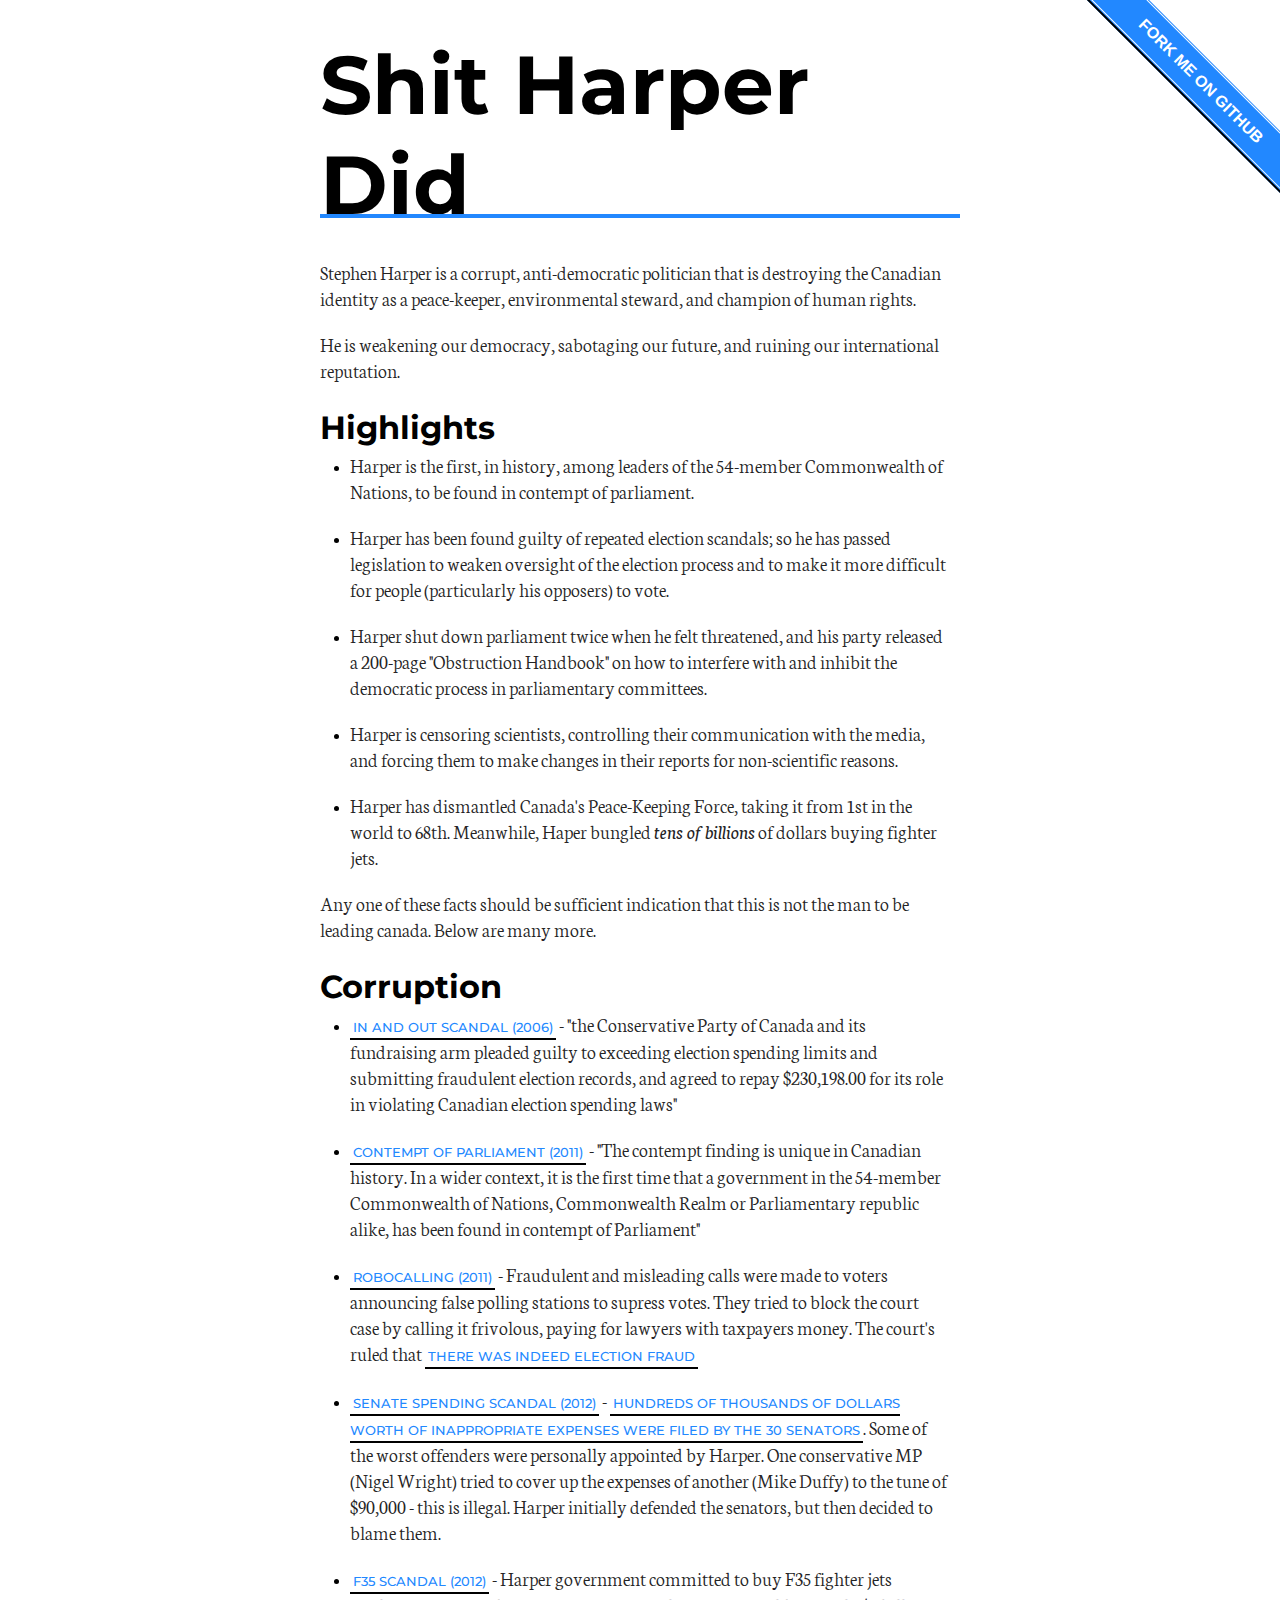
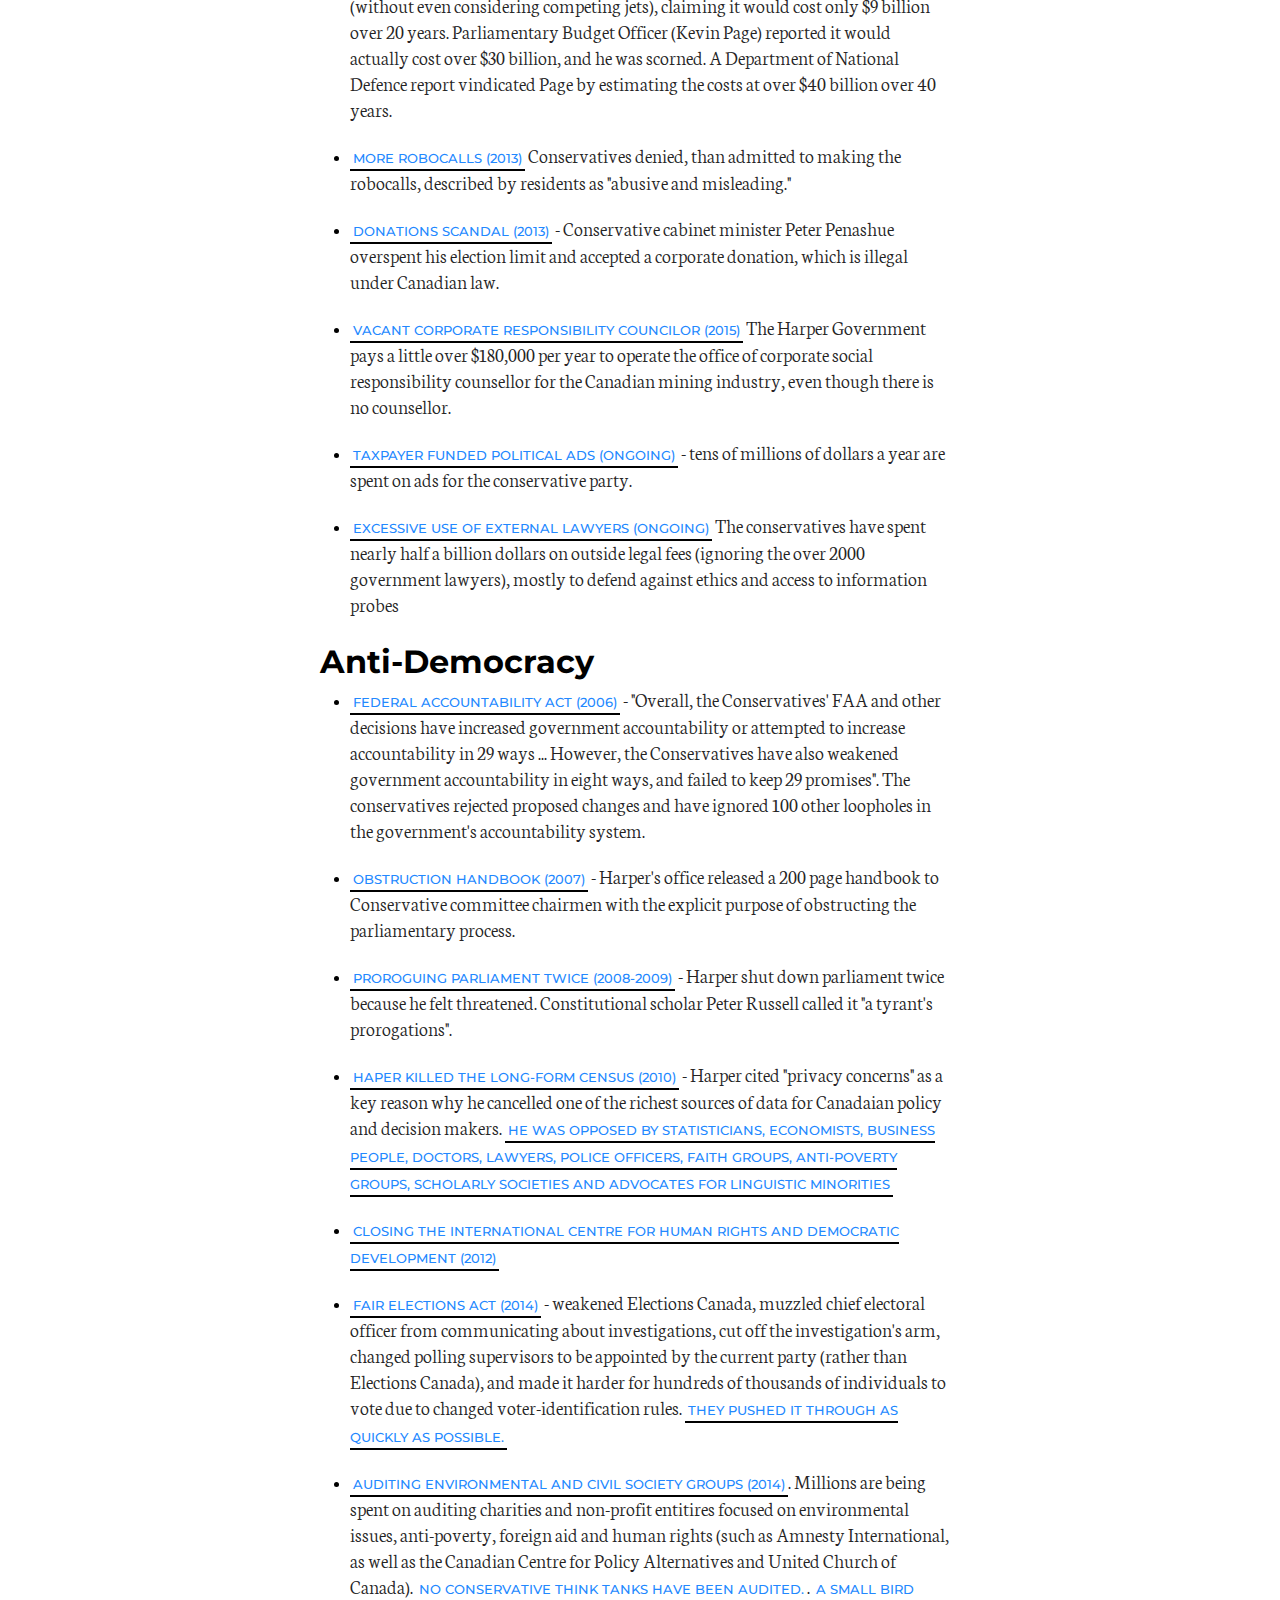
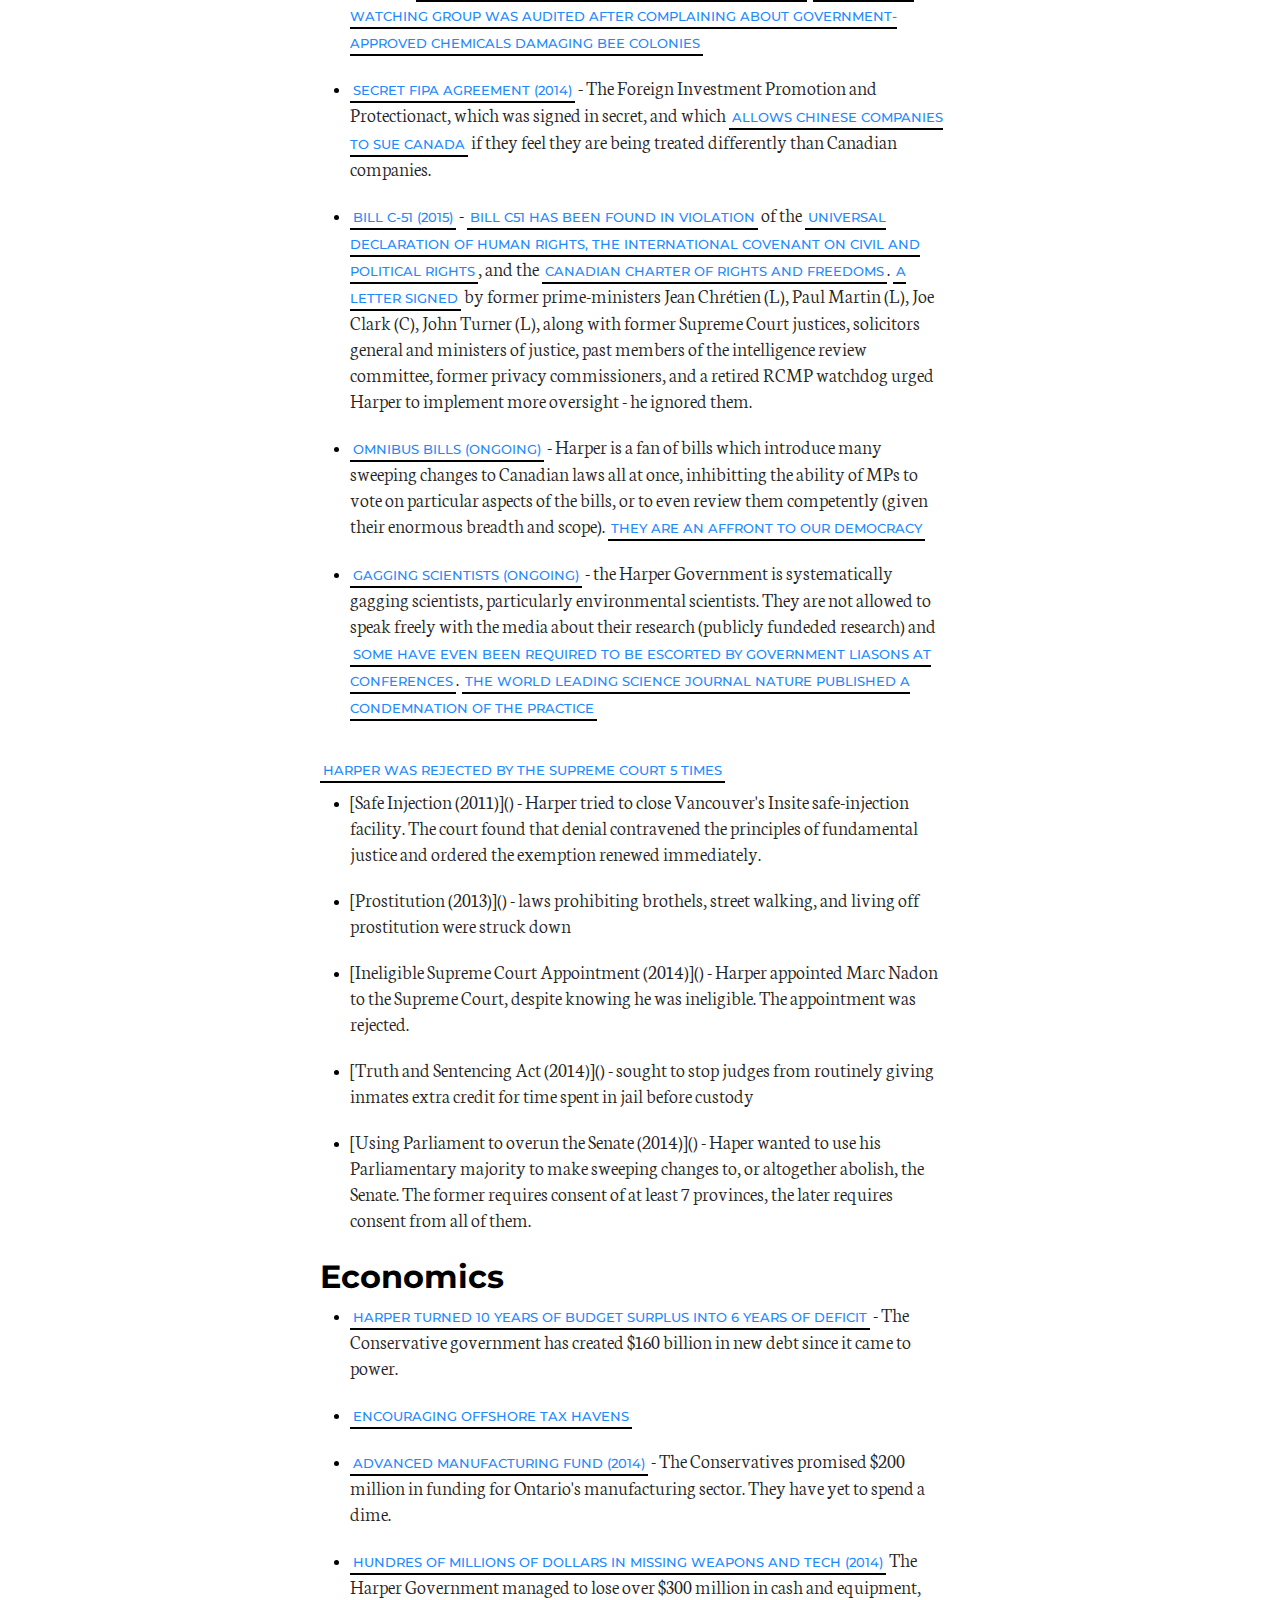
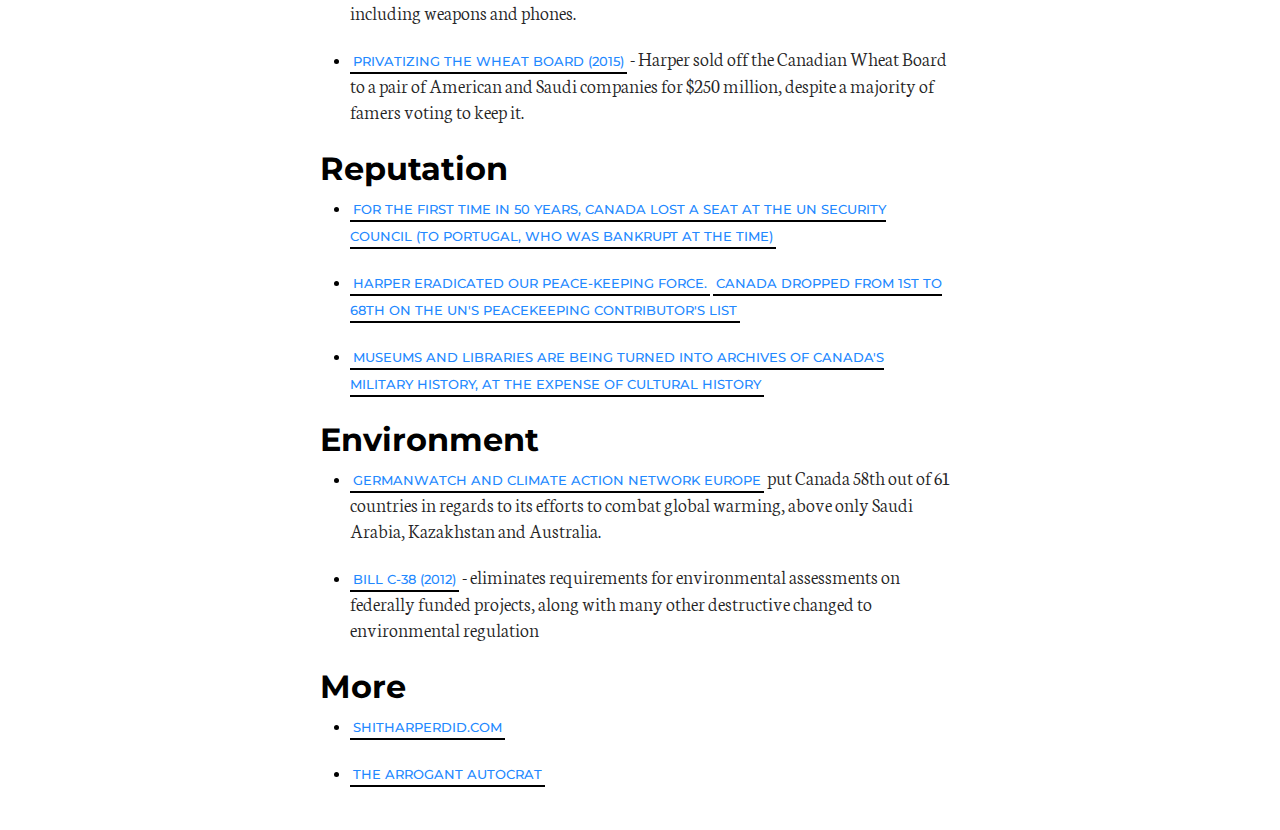
<file: site/index.html>
<!DOCTYPE html>
<html>
<head>
	<link rel="stylesheet" type="text/css" href="style.css">
	<link href='http://fonts.googleapis.com/css?family=Neuton:200,300,400' rel='stylesheet' type='text/css'>
	<link href='http://fonts.googleapis.com/css?family=Montserrat:400,700' rel='stylesheet' type='text/css'>
</head>

<body>

<style>#forkongithub a{background:#2288ff;color:#fff;text-decoration:none;font-family:arial,sans-serif;text-align:center;font-weight:bold;padding:5px 40px;font-size:1rem;line-height:2rem;position:relative;transition:0.5s;}#forkongithub a:hover{background:#0000ff;color:#fff;}#forkongithub a::before,#forkongithub a::after{content:"";width:100%;display:block;position:absolute;top:1px;left:0;height:1px;background:#fff;}#forkongithub a::after{bottom:1px;top:auto;}@media screen and (min-width:800px){#forkongithub{position:fixed;display:block;top:0;right:0;width:200px;overflow:hidden;height:200px;z-index:9999;}#forkongithub a{width:200px;position:absolute;top:60px;right:-60px;transform:rotate(45deg);-webkit-transform:rotate(45deg);-ms-transform:rotate(45deg);-moz-transform:rotate(45deg);-o-transform:rotate(45deg);box-shadow:;}}</style><span id="forkongithub"><a href="https://github.com/ebuchman/shit-harper-did">Fork me on GitHub</a></span>
<h1>Shit Harper Did</h1>

<p>Stephen Harper is a corrupt, anti-democratic politician that is destroying the Canadian identity as a peace-keeper, environmental steward, and champion of human rights.</p>

<p>He is weakening our democracy, sabotaging our future, and ruining our international reputation.</p>

<h2>Highlights</h2>

<ul>
<li><p>Harper is the first, in history, among leaders of the 54-member Commonwealth of Nations, to be found in contempt of parliament.</p></li>

<li><p>Harper has been found guilty of repeated election scandals; so he has passed legislation to weaken oversight of the election process and to make
it more difficult for people (particularly his opposers) to vote.</p></li>

<li><p>Harper shut down parliament twice when he felt threatened, and his party released a 200-page &quot;Obstruction Handbook&quot; on how to interfere with and inhibit the democratic process in parliamentary committees.</p></li>

<li><p>Harper is censoring scientists, controlling their communication with the media, and forcing them to make changes in their reports for non-scientific reasons.</p></li>

<li><p>Harper has dismantled Canada's Peace-Keeping Force, taking it from 1st in the world to 68th. Meanwhile, Haper bungled <em>tens of billions</em> of dollars buying fighter jets.</p></li>
</ul>

<p>Any one of these facts should be sufficient indication that this is not the man to be leading canada. Below are many more.</p>

<h2>Corruption</h2>

<ul>
<li><p><a href="https://en.wikipedia.org/wiki/In_and_Out_scandal">In and Out scandal (2006)</a> - &quot;the Conservative Party of Canada and its fundraising arm pleaded guilty to exceeding election spending limits and submitting fraudulent election records, and agreed to repay $230,198.00 for its role in violating Canadian election spending laws&quot;</p></li>

<li><p><a href="https://en.wikipedia.org/wiki/Contempt_of_Parliament#Contempt_citation_cases_for_governments">Contempt of Parliament (2011)</a> - &quot;The contempt finding is unique in Canadian history. In a wider context, it is the first time that a government in the 54-member Commonwealth of Nations, Commonwealth Realm or Parliamentary republic alike, has been found in contempt of Parliament&quot;</p></li>

<li><p><a href="https://en.wikipedia.org/wiki/2011_Canadian_federal_election_voter_suppression_scandal">Robocalling (2011)</a> - Fraudulent and misleading calls were made to voters announcing false polling stations to supress votes. They tried to block the court case by calling it frivolous, paying for lawyers with taxpayers money. The court's ruled that <a href="http://news.nationalpost.com/news/canada/canadian-politics/electoral-fraud-did-take-place-in-2011-federal-vote-but-it-didnt-affect-outcome-judge-rules">there was indeed election fraud</a></p></li>

<li><p><a href="https://en.wikipedia.org/wiki/Canadian_Senate_expenses_scandal">Senate Spending Scandal (2012)</a> - <a href="http://globalnews.ca/news/568714/a-look-at-key-dates-in-the-evolution-of-the-senate-expense-claim-controversy/">hundreds of thousands of dollars worth of inappropriate expenses were filed by the 30 Senators</a>. Some of the worst offenders were personally appointed by Harper. One conservative MP (Nigel Wright) tried to cover up the expenses of another (Mike Duffy) to the tune of $90,000 - this is illegal. Harper initially defended the senators, but then decided to blame them.</p></li>

<li><p><a href="http://www.cbc.ca/news/politics/fighter-jet-plan-reset-as-f-35-costs-soar-1.1203373">F35 scandal (2012)</a> - Harper government committed to buy F35 fighter jets (without even considering competing jets), claiming it would cost only $9 billion over 20 years. Parliamentary Budget Officer (Kevin Page) reported it would actually cost over $30 billion, and he was scorned. A Department of National Defence report vindicated Page by estimating the costs at over $40 billion over 40 years.</p></li>

<li><p><a href="http://www.cbc.ca/news/politics/conservatives-admit-making-robocalls-in-saskatchewan-1.1304586">More Robocalls (2013)</a> Conservatives denied, than admitted to making the robocalls, described by residents as &quot;abusive and misleading.&quot;</p></li>

<li><p><a href="http://www.cbc.ca/news/politics/peter-penashue-campaign-took-in-28-ineligible-contributions-1.1313425">Donations scandal (2013)</a> - Conservative cabinet minister Peter Penashue overspent his election limit and accepted a corporate donation, which is illegal under Canadian law.</p></li>

<li><p><a href="http://www.huffingtonpost.ca/2015/01/28/canadian-mining-empty-office_n_6566610.html?utm_hp_ref=canada-politics">Vacant Corporate Responsibility Councilor (2015)</a> The Harper Government pays a little over $180,000 per year to operate the office of corporate social responsibility counsellor for the Canadian mining industry, even though there is no counsellor.</p></li>

<li><p><a href="http://www.theglobeandmail.com/news/politics/federal-ad-spending-exceeds-projections/article16503725/">Taxpayer funded political ads (ongoing)</a> - tens of millions of dollars a year are spent on ads for the conservative party.</p></li>

<li><p><a href="http://www.huffingtonpost.ca/2014/03/27/legal-fees-harper-conservatives_n_5043663.html">Excessive use of external lawyers (ongoing)</a> The conservatives have spent nearly half a billion dollars on outside legal fees (ignoring the over 2000 government lawyers), mostly to defend against ethics and access to information probes</p></li>
</ul>

<h2>Anti-Democracy</h2>

<ul>
<li><p><a href="http://www.dwatch.ca/camp/RelsDec1710.html">Federal Accountability Act (2006)</a> - &quot;Overall, the Conservatives' FAA and other decisions have increased government accountability or attempted to increase accountability in 29 ways ... However, the Conservatives have also weakened government accountability in eight ways, and failed to keep 29 promises&quot;. The conservatives rejected proposed changes and have ignored 100 other loopholes in the government's accountability system.</p></li>

<li><p><a href="https://www.thestar.com/news/2007/05/18/obstruction_handbook_leaked.html">Obstruction Handbook (2007)</a> - Harper's office released a 200 page handbook to Conservative committee chairmen with the explicit purpose of obstructing the parliamentary process.</p></li>

<li><p><a href="https://en.wikipedia.org/wiki/Prorogation_in_Canada#History">Proroguing Parliament twice (2008-2009)</a> - Harper shut down parliament twice because he felt threatened.  Constitutional scholar Peter Russell called it &quot;a tyrant's prorogations&quot;.</p></li>

<li><p><a href="http://www.huffingtonpost.ca/murtaza-haider/harper-long-form-census_b_5614355.html">Haper killed the long-form Census (2010)</a> - Harper cited &quot;privacy concerns&quot; as a key reason why he cancelled one of the richest sources of data for Canadaian policy and decision makers. <a href="http://voices-voix.ca/en/facts/profile/statistics-canada-mandatory-long-form-census">He was opposed by statisticians, economists, business people, doctors, lawyers, police officers, faith groups, anti-poverty groups, scholarly societies and advocates for linguistic minorities</a></p></li>

<li><p><a href="https://www.thestar.com/news/canada/2012/04/03/john_baird_announces_plans_to_close_rights_and_democracy_group.html">Closing the International Centre for Human Rights and Democratic Development (2012)</a></p></li>

<li><p><a href="https://en.wikipedia.org/wiki/Fair_Elections_Act#Criticism">Fair Elections Act (2014)</a> - weakened Elections Canada, muzzled chief electoral officer from communicating about investigations, cut off the investigation's arm, changed polling supervisors to be appointed by the current party (rather than Elections Canada), and made it harder for hundreds of thousands of individuals to vote due to changed voter-identification rules. <a href="http://www.theglobeandmail.com/globe-debate/editorials/fair-elections-act-if-only-evidence-could-vote/article17943385/">They pushed it through as quickly as possible.</a></p></li>

<li><p><a href="http://www.cbc.ca/news/politics/7-environmental-charities-face-canada-revenue-agency-audits-1.2526330">Auditing environmental and civil society groups (2014)</a>. Millions are being spent on auditing charities and non-profit entitires focused on environmental issues, anti-poverty, foreign aid and human rights (such as Amnesty International, as well as the Canadian Centre for Policy Alternatives and United Church of Canada). <a href="http://www.theglobeandmail.com/news/politics/as-cra-audits-charities-theres-a-scandal-within-a-scandal/article21599291/">No conservative think tanks have been audited.</a>. <a href="http://www.cbc.ca/news/politics/revenue-canada-targets-birdwatchers-for-political-activity-1.2799546">A small bird watching group was audited after complaining about government-approved chemicals damaging bee colonies</a></p></li>

<li><p><a href="http://www.huffingtonpost.ca/2012/10/17/canada-china-fipa-critics-flawed_n_1975149.html">Secret FIPA Agreement (2014)</a> - The Foreign Investment Promotion and Protectionact, which was signed in secret, and which <a href="http://www.cbc.ca/news/politics/5-things-to-know-about-the-canada-china-investment-treaty-1.1183343">allows Chinese companies to sue Canada</a> if they feel they are being treated differently than Canadian companies.</p></li>

<li><p><a href="https://en.wikipedia.org/wiki/Anti-terrorism_Act,_2015">Bill C-51 (2015)</a> - <a href="http://www.osce.org/fom/156261">Bill C51 has been found in violation</a> of the <a href="http://thinkpol.ca/2015/05/25/bill-c-51-violates-universal-declaration-of-human-rights-osce-finds/">Universal Declaration of Human Rights, the International Covenant on Civil and Political Rights</a>, and the <a href="http://www.huffingtonpost.ca/canadian-journalists-for-free-expression/bill-c51-charter-rights_b_7086948.html">Canadian Charter of Rights and Freedoms</a>. <a href="http://www.cbc.ca/news/politics/csis-oversight-urged-by-ex-pms-as-conservatives-rush-bill-c-51-debate-1.2963179">A letter signed</a> by former prime-ministers Jean Chrétien (L), Paul Martin (L), Joe Clark (C), John Turner (L), along with former Supreme Court justices, solicitors general and ministers of justice, past members of the intelligence review committee, former privacy commissioners, and a retired RCMP watchdog urged Harper to implement more oversight - he ignored them.</p></li>

<li><p><a href="http://www.macleans.ca/politics/how-sprawling-budget-bills-threaten-parliamentary-democracy/">Omnibus bills (ongoing)</a> - Harper is a fan of bills which introduce many sweeping changes to Canadian laws all at once, inhibitting the ability of MPs to vote on particular aspects of the bills, or to even review them competently (given their enormous breadth and scope). <a href="https://www.thestar.com/opinion/editorials/2012/10/19/omnibus_budget_bill_c45_is_an_affront_to_democracy.html">They are an affront to our democracy</a></p></li>

<li><p><a href="http://www.cbc.ca/news/technology/muzzling-of-federal-scientists-widespread-survey-suggests-1.2128859">Gagging Scientists (ongoing)</a> - the Harper Government is systematically gagging scientists, particularly environmental scientists. They are not allowed to speak freely with the media about their research (publicly fundeded research) and <a href="http://www.cbc.ca/news/technology/federal-scientists-closely-monitored-during-polar-conference-1.1248559">some have even been required to be escorted by government liasons at conferences</a>. <a href="http://www.nature.com/nature/journal/v483/n7387/full/483006a.html">The world leading science journal Nature published a condemnation of the practice</a></p></li>
</ul>

<h2><a href="http://www.huffingtonpost.ca/2014/04/25/supreme-court-harper-conservatives_n_5214975.html">Harper was rejected by the Supreme Court 5 times</a></h2>

<ul>
<li><p>[Safe Injection (2011)]() - Harper tried to close Vancouver's Insite safe-injection facility. The court found that denial contravened the principles of fundamental justice and ordered the exemption renewed immediately.</p></li>

<li><p>[Prostitution (2013)]() - laws prohibiting brothels, street walking, and living off prostitution were struck down</p></li>

<li><p>[Ineligible  Supreme Court Appointment (2014)]() - Harper appointed Marc Nadon to the Supreme Court, despite knowing he was ineligible. The appointment was rejected.</p></li>

<li><p>[Truth and Sentencing Act (2014)]() - sought to stop judges from routinely giving inmates extra credit for time spent in jail before custody</p></li>

<li><p>[Using Parliament to overun the Senate (2014)]() - Haper wanted to use his Parliamentary majority to make sweeping changes to, or altogether abolish, the Senate.
The former requires consent of at least 7 provinces, the later requires consent from all of them.</p></li>
</ul>

<h2>Economics</h2>

<ul>
<li><p><a href="http://www.cbc.ca/news2/interactives/canada-deficit/">Harper turned 10 years of budget surplus into 6 years of deficit</a> - The Conservative government has created $160 billion in new debt since it came to power.</p></li>

<li><p><a href="http://rabble.ca/columnists/2013/04/harper-governments-tough-posture-and-weak-rules-tax-havens">Encouraging offshore tax havens</a></p></li>

<li><p><a href="https://www.thestar.com/opinion/commentary/2014/11/27/ottawas_manufacturing_fund_a_mirage_goar.html">Advanced Manufacturing Fund (2014)</a> - The Conservatives promised $200 million in funding for Ontario's manufacturing sector. They have yet to spend a dime.</p></li>

<li><p><a href="https://www.vice.com/en_ca/read/the-government-of-canada-keeps-losing-blackberries-cash-and-weapons-921">Hundres of millions of dollars in missing weapons and tech (2014)</a> The Harper Government managed to lose over $300 million in cash and equipment, including weapons and phones.</p></li>

<li><p><a href="http://rabble.ca/news/2015/04/sold-canadian-wheat-board-no-longer-quite-so-canadian">Privatizing the Wheat Board (2015)</a> - Harper sold off the Canadian Wheat Board to a pair of American and Saudi companies for $250 million, despite a majority of famers voting to keep it.</p></li>
</ul>

<h2>Reputation</h2>

<ul>
<li><p><a href="http://www.theglobeandmail.com/news/politics/security-council-rejection-a-deep-embarrassment-for-harper/article1370239/">For the first time in 50 years, Canada lost a seat at the UN Security Council (to Portugal, who was bankrupt at the time)</a></p></li>

<li><p><a href="https://www.thestar.com/news/world/2014/10/31/how_canada_has_abandoned_its_role_as_a_peacekeeper.html">Harper eradicated our peace-keeping force.</a> <a href="http://www.un.org/en/peacekeeping/contributors/2015/may15_2.pdf">Canada dropped from 1st to 68th on the UN's peacekeeping contributor's list</a></p></li>

<li><p><a href="http://www.macleans.ca/news/canada/written-by-the-victors/">Museums and libraries are being turned into archives of Canada's military history, at the expense of cultural history</a></p></li>
</ul>

<h2>Environment</h2>

<ul>
<li><p><a href="https://germanwatch.org/en/download/10407.pdf">Germanwatch and Climate Action Network Europe</a> put Canada 58th out of 61 countries in regards to its efforts to combat global warming, above only Saudi Arabia, Kazakhstan and Australia.</p></li>

<li><p><a href="https://en.wikipedia.org/wiki/Jobs,_Growth_and_Long-term_Prosperity_Act">Bill C-38 (2012)</a> - eliminates requirements for environmental assessments on federally funded projects, along with many other destructive changed to environmental regulation</p></li>
</ul>

<h2>More</h2>

<ul>
<li><p><a href="http://www.shd.ca">shitharperdid.com</a></p></li>

<li><p><a href="http://www.amazon.ca/The-Arrogant-Autocrat-Stephen-Takeover/dp/0994090102"> The Arrogant Autocrat</a></p></li>
</ul>

</body>
</html>
</file>
<file: site/style.css>
body {
	margin: 0 auto;
	max-width: 640px;
	padding: 25px 10px;
}

h1, h2, h3, 
h4, h5, h6 {
	font-family: 'Montserrat', sans-serif;
	font-weight: 700;
	color: black;
}

h1 {
	margin: 10px 0 0;
	font-size: 82px;
}
h1:after {
	content:'';
	display: block;
	width: 100%;
	height: 4px;
	background: #2288FF;
	position: relative;
	top: -21px;
}

h2 {
	font-size: 32px;
	margin: 25px 0 0;
}

p {
	font-family: 'Neuton', serif;
	font-size: 20px;
	font-weight: 300;
}

a {
	font-family: 'Montserrat', sans-serif;
	font-size: 13px;
	text-decoration: none;
	color: #2288FF;
	font-weight: 500;
	text-transform: uppercase;
	border-bottom: 2px solid black;
	transition: all 0.5s ease;
	padding: 3px;
	line-height: 22px;
}
a:hover {
	background: black;
}

p {
	color: #242324;
}

ul {
	margin: 0;
}

li {
	position: relative;
	left: -10px;
}
li:after {
	content: '';
	display: block;
	position: absolute;
	left: -20px;
	top: 5px;
}

li p:first-child {
	margin-top: 5px;
}
</file>
